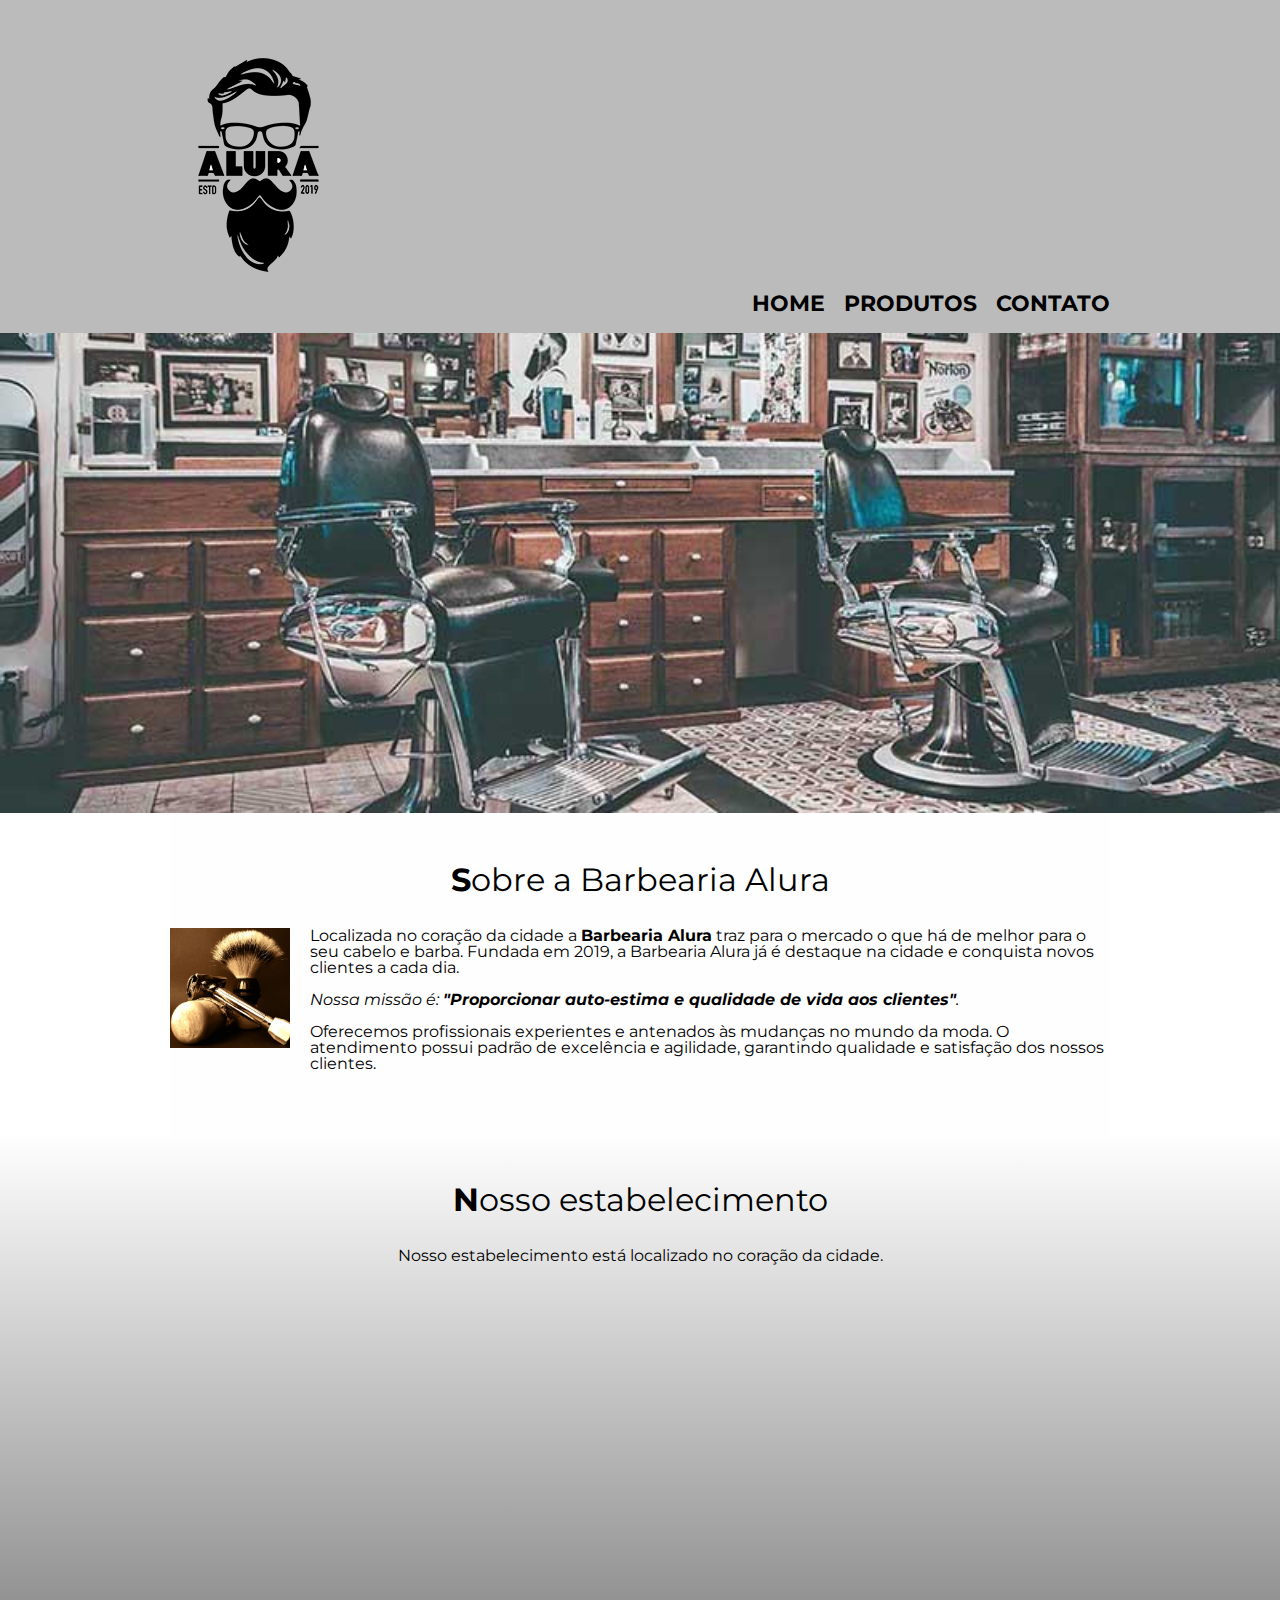
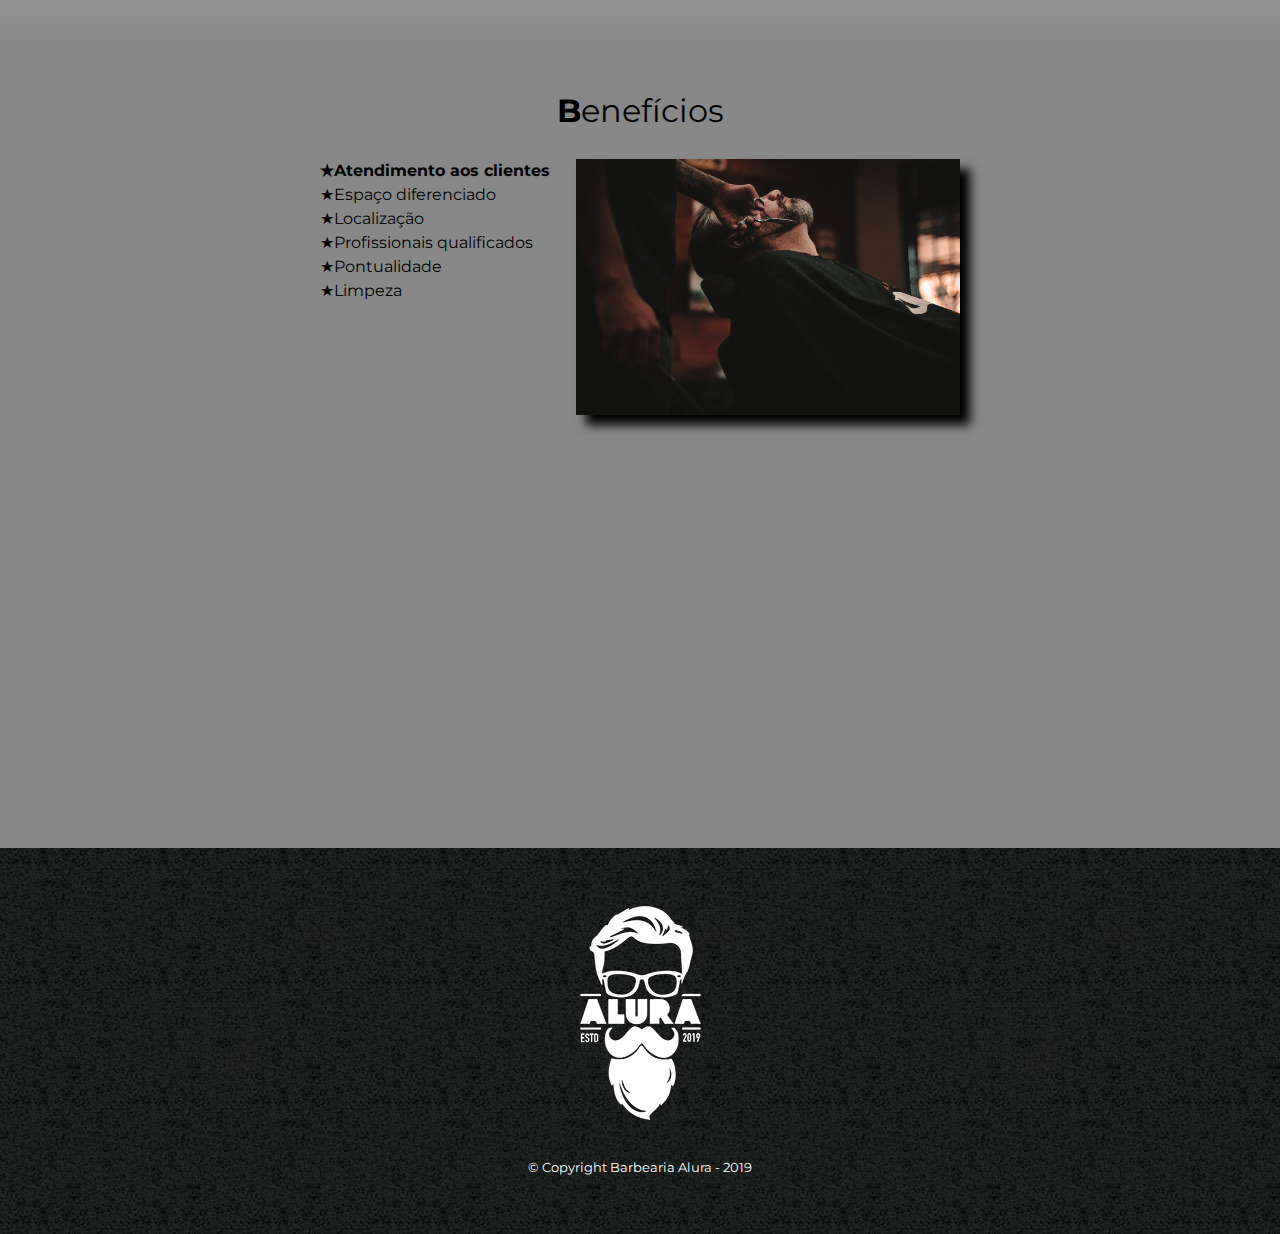
<file: HTML e CSS/index.html>
<!DOCTYPE html>

<html lang="pt-br">
    <head>
     <meta charset="UTF-8">
     <meta name="viewport" content="width=device-width"> <!-- verifica e adapta o site ao tamanho da tela-->
     <title>Barbearia Alura</title>
     <link rel="stylesheet" href="reset.css">
     <link rel="stylesheet" href="style.css">
     <link href="https://fonts.googleapis.com/css?family=Montserrat&display=swap" rel="stylesheet">
    </head>

    <body>
        <header>
            <header>
                <div class="caixa">
                    <h1><img src="logo.png"></h1>
    
                    <nav>
                        <ul>
                            <li><a href="index.html">Home</a></li>
                            <li><a href="produtos.html">Produtos</a></li>
                            <li><a href="contato.html">Contato</a></li>
                        </ul>
                    </nav>
                </div>
            </header>
        </header>

        <img class="banner" src="banner.jpg">

        <main>
            <section class="principal">
            <h2 class="titulo-principal">Sobre a Barbearia Alura</h2>
    
            <img class="utensilios" src="utensilios.jpg" alt="Utensilios de barbearia">
            <p>Localizada no coração da cidade a <strong>Barbearia Alura</strong> traz para o mercado o que há de melhor para o seu cabelo e barba. Fundada em 2019, a Barbearia Alura já é destaque na cidade e conquista novos clientes a cada dia.</p>
            <p id="missao"><em>Nossa missão é: <strong>"Proporcionar auto-estima e qualidade de vida aos clientes"</strong>.</em></p>
            <p>Oferecemos profissionais experientes e antenados às mudanças no mundo da moda. O atendimento possui padrão de excelência e agilidade, garantindo qualidade e satisfação dos nossos clientes.</p>
            </section>

            <section class="mapa">
                <h3 class="titulo-principal">Nosso estabelecimento</h3>
                <p>Nosso estabelecimento está localizado no coração da cidade.</p>
                
                <div class="mapa-conteudo">
                 <iframe src="https://www.google.com/maps/embed?pb=!1m18!1m12!1m3!1d3656.448598130907!2d-46.634653385542414!3d-23.588239368469353!2m3!1f0!2f0!3f0!3m2!1i1024!2i768!4f13.1!3m3!1m2!1s0x94ce5a2b2ed7f3a1%3A0xab35da2f5ca62674!2sCaelum%20-%20Escola%20de%20Tecnologia!5e0!3m2!1spt-BR!2sbr!4v1580916426151!5m2!1spt-BR!2sbr" width="100%" height="300" frameborder="0" style="border:0;" allowfullscreen=""></iframe>
                </div>

            </section>

            <section class="beneficios">
                <h3 class="titulo-principal">Benefícios</h3>

                <div class="conteudo-beneficios">
                <ul class="lista-beneficios">
                    <li class="itens">Atendimento aos clientes</li>
                    <li class="itens">Espaço diferenciado</li>
                    <li class="itens">Localização</li>
                    <li class="itens">Profissionais qualificados</li>
                    <li class="itens">Pontualidade</li>
                    <li class="itens">Limpeza</li>
                </ul><img src="beneficios.jpg" class="imagem-beneficios">
                </div>

                <div class="video">
                <iframe width="100%" height="315" src="https://www.youtube.com/embed/wcVVXUV0YUY" frameborder="0" allow="accelerometer; autoplay; encrypted-media; gyroscope; picture-in-picture" allowfullscreen></iframe>
                </div>

            </section>
        </main>

        <footer>
            <img src="logo-branco.png">
            <p class="copyright">&copy; Copyright Barbearia Alura - 2019</p>
        </footer>
    </body>       
    </html>
</file>
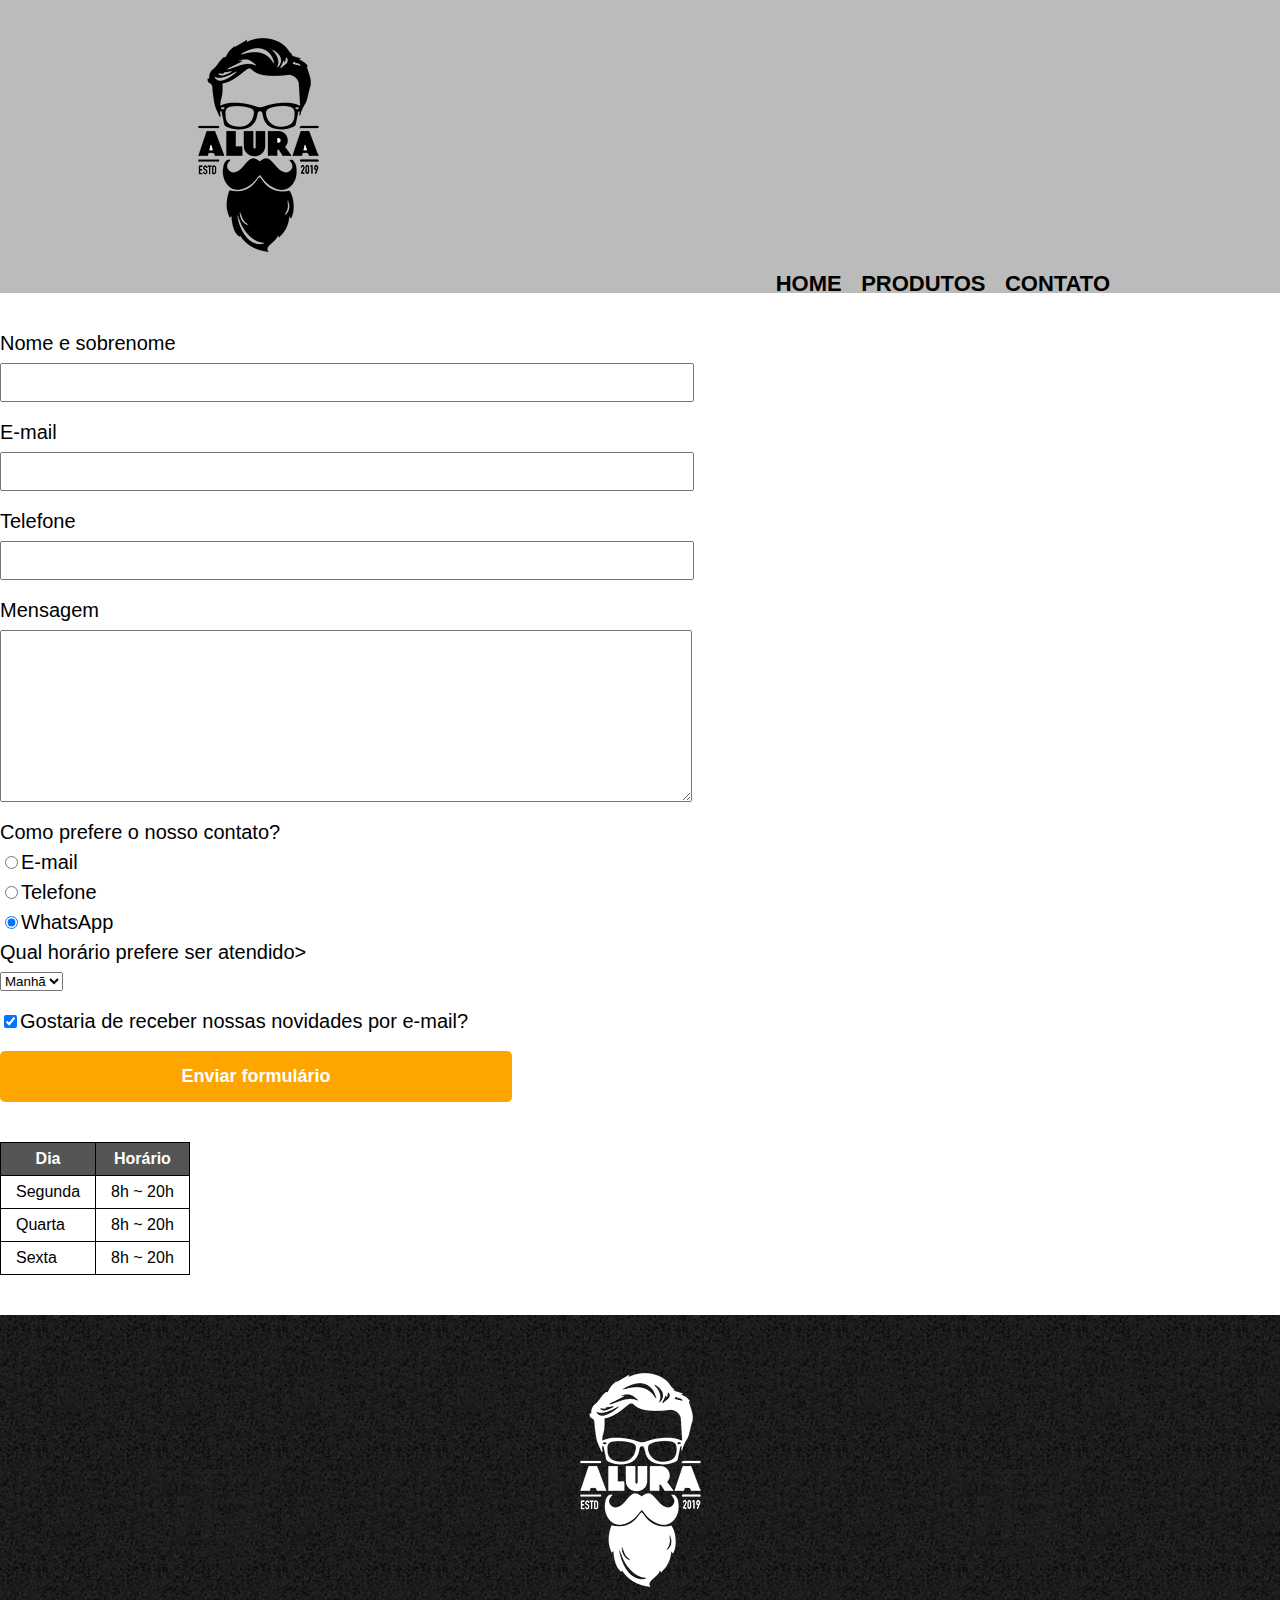
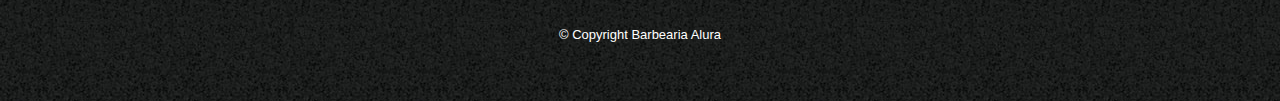
<file: HTML e CSS/contato.html>
<!DOCTYPE html>

<html lang="pt-br">
    <head>
        <meta charset="UTF-8">
        <title>Contato - Barbearia Alura</title>

        <link rel="stylesheet" href="reset.css">
        <link rel="stylesheet" href="style.css">
    </head>

    <body>
        <header>
            <div class="caixa">
                <h1><img src="logo.png" alt="Logo da Barbearia Alura"></h1>

                <nav>
                    <ul>
                        <li><a href="index.html">Home</a></li>
                        <li><a href="produtos.html">Produtos</a></li>
                        <li><a href="contato.html">Contato</a></li>
                    </ul>
                </nav>
            </div>
        </header>

        <main>
           <form>
               <label for="nomeesobrenome" required>Nome e sobrenome</label> <!-- label é o nome que vai aparecer do lado do campo para inserir as informações-->
               <input type="text" id="nomeesobrenome" class="input-padrao"> <!-- esse é o campo para a inserção das informações-->

               <label for="email" required placeholder="seuemail@dominio.com">E-mail</label>
               <input type="text" id="email" class="input-padrao">

               <label for="telefone" required placeholder="(XX) XXXXX-XXXX">Telefone</label>
               <input type="text" id="telefone" class="input-padrao">
           
               <label for="mensagem">Mensagem</label>
               <textarea cols="70" rows="10" id="mensagem" class="input-padrao" required></textarea>

               <fieldset>
                    <legend>Como prefere o nosso contato?</legend>
                    <label for="radio-email"><input type="radio" name= "contato" value="email" id="radio-email">E-mail</label>

                    <label for="radio-telefone"><input type="radio" name= "contato" value="telefone" id="radio-telefone">Telefone</label>

                    <label for="radio-whatsapp"><input type="radio" name= "contato" value="whatsapp" id="radio-whatsapp" checked>WhatsApp</label>
               </fieldset>

                <fieldset>
                    <legend>Qual horário prefere ser atendido></legend>
                    <select>
                        <option>Manhã</option>
                        <option>Tarde</option>
                        <option>Noite</option>
                    </select>
                </fieldset>

                <label class="checkbox"><input type="checkbox" checked>Gostaria de receber nossas novidades por e-mail?</label>

                <input type="submit" value="Enviar formulário" class="enviar"> <!-- o nome colocado em "value" é o nome que estará escrito no botão. Se não colocar nada, ficará escrito "submit" ou "enviar"-->
            </form> 

            <table>
                <thead>
                    <tr></tr>
                        <th>Dia</th>
                        <th>Horário</th>
                </thead>
                <tbody>
                    <tr></tr>
                        <td>Segunda</td>
                        <td>8h ~ 20h</td>
                    <tr></tr>
                        <td>Quarta</td>
                        <td>8h ~ 20h</td>
                    <tr></tr>
                        <td>Sexta</td>
                        <td>8h ~ 20h</td>
                </tbody>
            </table>
        </main>

        <footer>
            <img src="logo-branco.png" alt="Logo da Barbearia Alura">
            <p class="copyright">&copy; Copyright Barbearia Alura</p>
        </footer>
    </body>
</html>
</file>
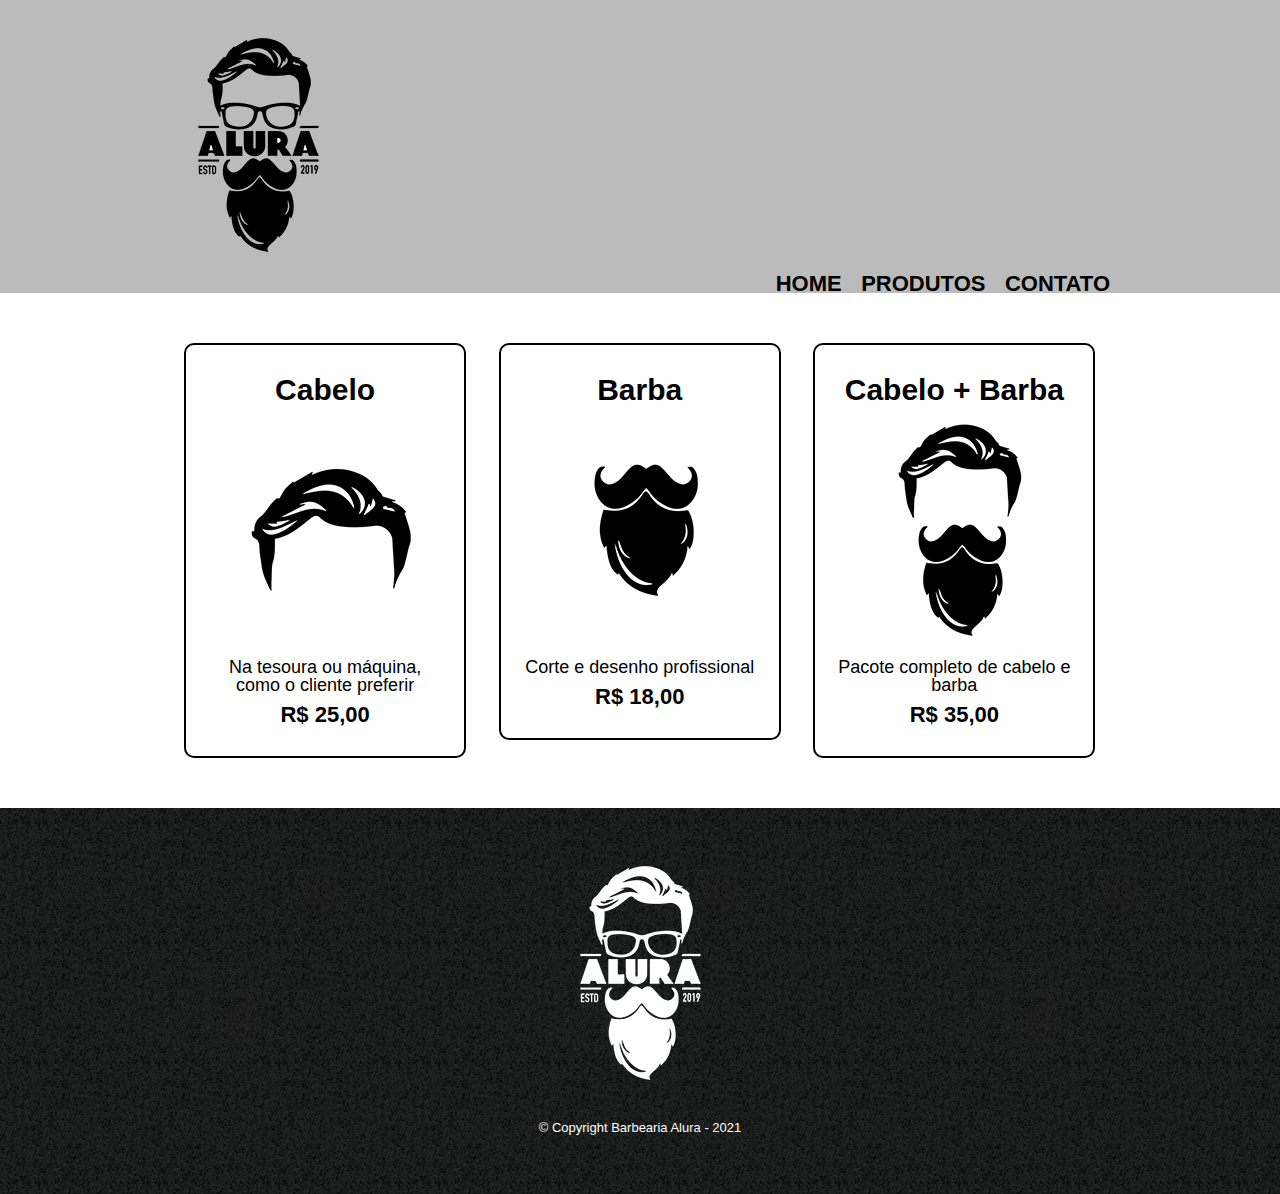
<file: HTML e CSS/produtos.html>
<!DOCTYPE html>

<html lang="pt-br">
    <head>
        <meta charset="UTF-8">
        <title>Produtos - Barbearia Alura</title>
        <link rel="stylesheet" href="reset.css"> <!-- limpa o estilo (sempre colocar esse primeiro, pois, se colocar depois, limpa o estilo que eu criei)-->
        <link rel="stylesheet" href="style.css"><!-- aplica o estilo que eu criei-->
    </head>
    <body>
        <header>
            <div class= "caixa">
                <h1><img src="logo.png"></h1>
                <nav>    
                    <ul>
                        <li><a href="index.html">Home</a></li>
                        <li><a href="produtos.html">Produtos</a></li>
                        <li><a href="contato.html">Contato</a></li>
                    </ul>
                </nav>
            </div>
        </header>

        <main>
            <ul class="produtos">
                <li>
                    <h2>Cabelo</h2>
                    <img src="cabelo.jpg">
                    <p class="produto-descricao">Na tesoura ou máquina, como o cliente preferir</p>
                    <p class="produto-preco">R$ 25,00</p>
                </li>
                <li>
                    <h2>Barba</h2>
                    <img src="barba.jpg">
                    <p class="produto-descricao">Corte e desenho profissional</p>
                    <p class="produto-preco">R$ 18,00</p>
                </li>
                <li>
                    <h2>Cabelo + Barba</h2>
                    <img src="cabelo+barba.jpg">
                    <p class="produto-descricao">Pacote completo de cabelo e barba</p>
                    <p class="produto-preco">R$ 35,00</p>
                </li>
            </ul>
        </main>

        <footer>
            <img src="logo-branco.png">
            <p class="copyright">&copy; Copyright Barbearia Alura - 2021</p>
        </footer>
    </body>
</html>
</file>
<file: HTML e CSS/style.css>
body {
    font-family: 'Montserrat', sans-serif;
}

header {
    background: #BBBBBB;
    padding: 20px 0;
}

.caixa{
    position: relative;
    width: 940px;
    margin: 0 auto;
}

nav {
    position: absolute;
    top: 110;
    right: 0;
}
nav li {
    display: inline;
    margin: 0 0 0 15px;
}

nav a{
    text-transform: uppercase;
    color: #000000;
    font-weight: bold;
    font-size: 22px;
    text-decoration: none;
}

nav a:hover {
    color: #C78C19;
    text-decoration: underline;
}

.produtos {
    width: 940px;
    margin: 0 auto;
    padding: 50px 0;
}

.produtos li {
    display: inline-block;
    text-align: center;
    width: 30%;
    vertical-align: top;
    margin: 0 1.5%;
    padding: 30px 20px;
    box-sizing: border-box;
    border: 2px solid #000000;
    border-radius: 10px;
}

.produtos li:hover {
    border-color: #C78C19;
}

.produtos li:active {
    border-color: #088C19;
}

.produtos li:hover h2 {
    font-size: 40px;
}

.produtos h2 {
    font-size: 30px;
    font-weight: bold;
}

.produto-descricao {
    font-size: 18px;
}

.produto-preco {
    font-size: 22px;
    font-weight: bold;
    margin-top: 10px;
}

footer {
    text-align: center;
    background: url("bg.jpg");
    padding: 40px 0;
}

.copyright {
    color: #FFFFFF;
    font-size: 13px;
    margin: 20px 0;
}

main {
    
}

form {
    margin: 40px 0;
}

form label, form legend {
    display: block;
    font-size: 20px;
    margin: 0 0 10px;
}

.input-padrao {
    display: block;
    margin: 0 0 20px;
    padding: 10px 25px;
    width: 50%;
}

.checkbox {
    margin: 20px 0;
}

.enviar {
    width: 40%;
    padding: 15px 0;
    background: orange;
    color: white;
    font-weight: bold;
    font-size: 18px;
    border: none;
    border-radius: 5px;
    transition: 1s all;
    cursor: pointer;
}

.enviar:hover {
    background: darkorange;
    transform: scale(1.2);
}

table {
    margin: 20px 0 40px;
}

thead {
    background: #555555;
    color: white;
    font-weight: bold;
}

td, th {
    border: 1px solid #000000;
    padding: 8px 15px;
}

/* css da página inicial */
.banner {
    width: 100%;
}

.titulo-principal {
    text-align: center;
    font-size: 2em;
    margin: 0 0 1em;
    clear: left;
}

.titulo-principal:first-letter { /* estiliza apenas a primeira letra */
    font-weight: bold;
}

/*.titulo-principal:before{ -> insere coisas antes do titulo principal (o elemento inserido não é selecionável)
    content: "[";
}

.titulo-principal:after{ -> insere coisas depois do titulo principal (o elemento inserido não é selecionável)
    content: "]";
} */

.principal {
    padding: 3em 0;
    background: #FEFEFE;
    width: 940px;
    margin: 0 auto;
}

.principal p {
    margin: 0 0 1em;
}

.principal strong {
    font-weight: bold;
}

.principal em {
    font-style: italic;
}

.utensilios {
    width: 120px;
    float: left;
    margin: 0 20px 20px 0;
}

.beneficios {
    padding: 3em 0;
    background: #888888;
}

.conteudo-beneficios {
    width: 640px;
    margin: 0 auto;
}

.lista-beneficios {
    width: 40%;
    display: inline-block;
    vertical-align: top;
}

.itens {
    line-height: 1.5;
}

.itens:first-child { /*estiliza o primeiro elemento. Para estilizar o último, utilizar, last-child e para escolher o número, utilizar o nth-child(número desejado). Para estilizar todos os pares, utilizar nth-child(2n)*/
    font-weight: bold;
}

.itens:before {
    content: "★"
}

.imagem-beneficios {
    width: 60%;
    opacity: 1; /* deixa o elemento com 70%de opacidade, exibindo apenas 30% dele (vai de 0 a 1, sendo 0=0% e 1=100%) */
    transition: 400ms;
    box-shadow: 10px 10px 10px 0 #000000; /* adiciona uma sombra no elemento. Tem a propriedade no eixo X, Y, sombreado (não obrgatório), itensidade (não obrigatório) e a cor. Para colocar mais de uma sobra no mesmo elemento, basta separar as propriedades por vírgulas */
}

.imagem-beneficios:hover {
    opacity: 0.3;
}

.mapa {
    padding: 3em 0;
    background: linear-gradient(#FEFEFE,#888888);
}

.mapa-conteudo{
    width: 940px;
    margin: 0 auto;
}

.mapa p {
    margin: 0 0 2em;
    text-align: center;
}

.video {
    width: 560px;
    margin: 2em auto;
}

@media screen and (max-width 480px) { /* muda o estilo para que ele funcione em telas de tamanhos diferentes. Nesse caso, em até 480px (Não é necessário alterar todo o estilo da página, apenas o necessário)*/
    .caixa, .principal, .conteudo-beneficios, .mapa-conteudo, .video {
        width: auto;
    }
    h1 {
        text-align: center;
    }

    nav {
        position: static;
    }

    .lista-beneficios, .imagem-beneficios {
        width: 100%;
    }
}

/* 
main > p { -> estiliza todas as tags p ligadas diretamente ao main
    backgroun: red;
}

img + p { -> estiliza a primeira tag p logo após uma imagem
    background: blue;
}

img ~ p { -> estiliza todas as tags p logo após uma imagem
    background: yellow;
}

.principal p:not(#missao){ -> estiliza todos as tags p que não possuem o id "missao"
    background: orange;
}

.utensilios {
    width: calc(40% - 26px); - realiza cálculos dinâmicos de posicionamento de elementos
}

.titulo-principal {
    color: rgba(0,0,0,0.3) -> muda a opacidade da cor (o último número se refere à opacidade, tem que ser em rgb e sempre colocar o a)
}

.beneficios {
    box-shadow: inset 0 0 30px #FF0000; -> cria uma sombra interna
}

.titulo-principal {
    text-shadow: 2px 2px #FF000000;-> cria uma sobra no texto
}
*/
</file>
